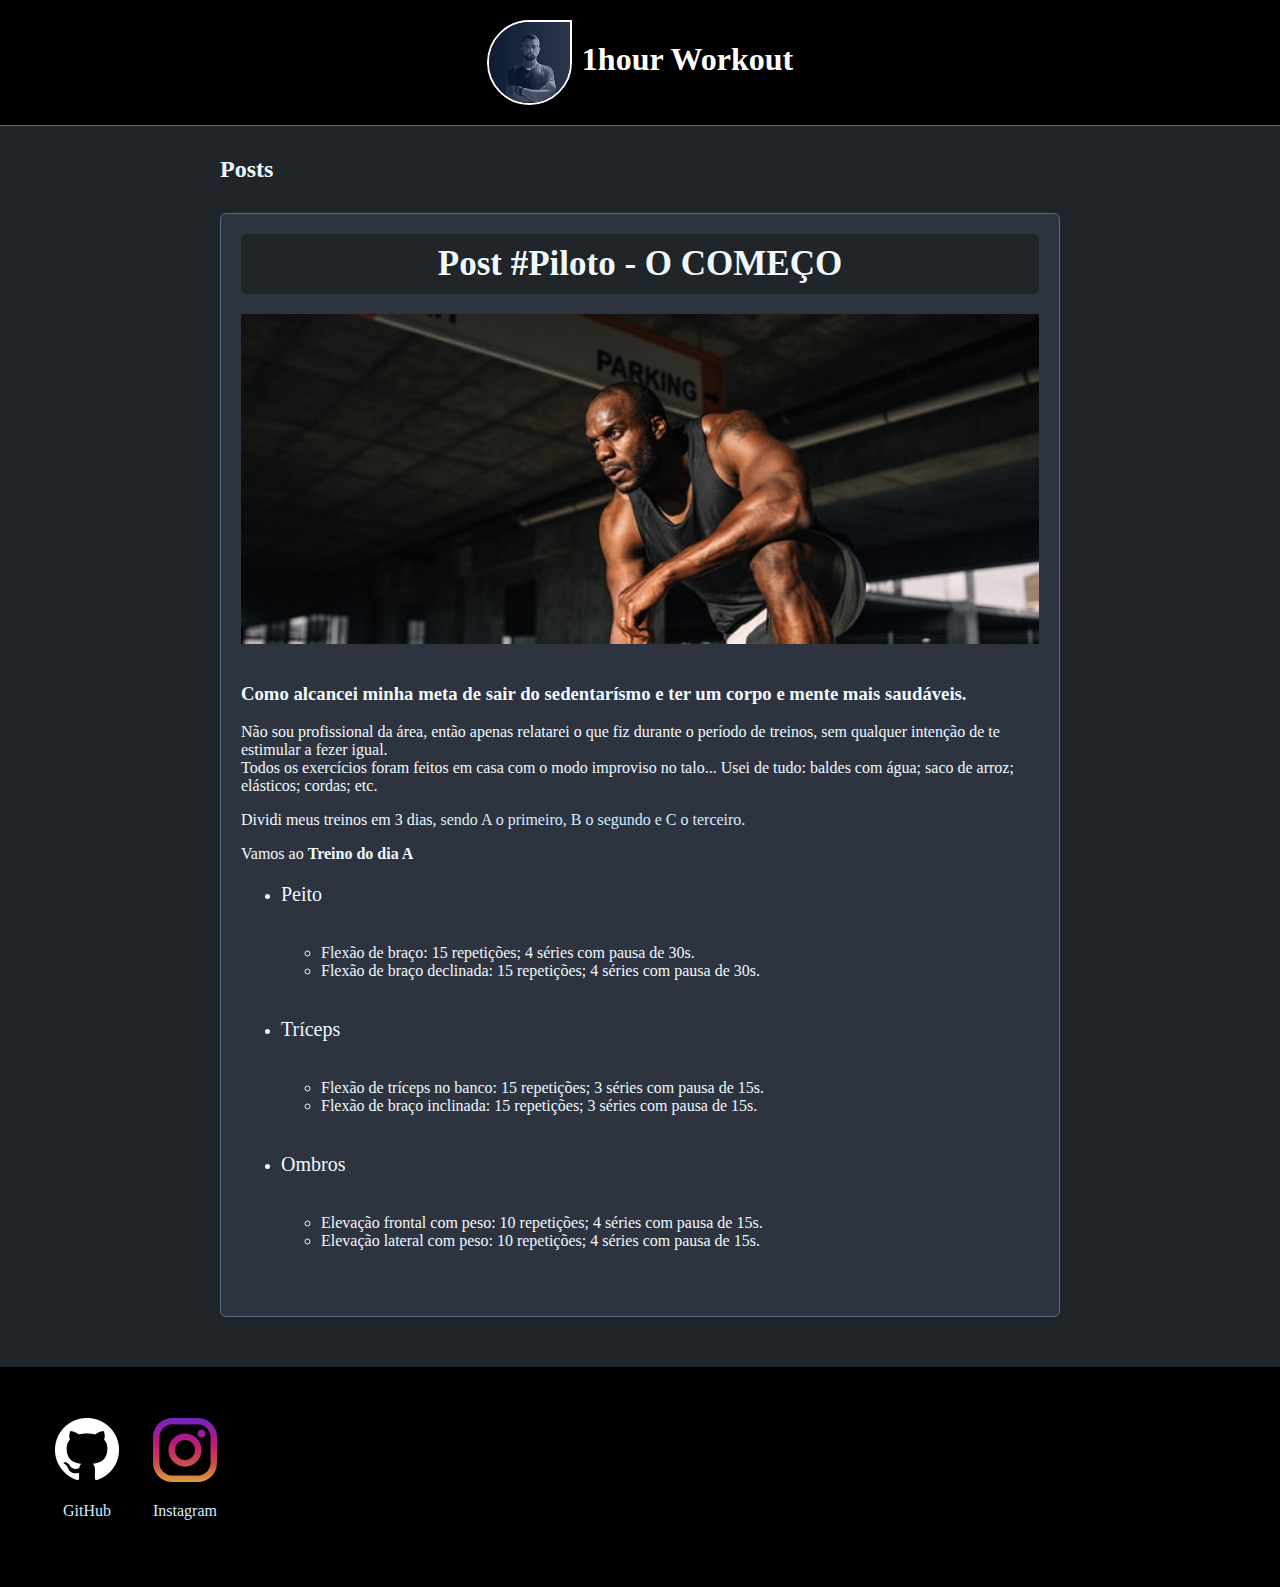
<file: page/index.html>
<!DOCTYPE html>
<html>
    <head>
        <meta charset="UTF-8"/>
        <title>1hour Workout</title>
        <link rel="stylesheet" href="/style/style.css">
    </head>

    <body>

        <header class="head">
            <img src="/imgs/me.jpg" alt="Foto de Raphael Mendonca" style="width: 100%;">
            <h1 id="title"> 1hour Workout</h1>
        </header> 
        
        <div class="box-post">

            <section>
                <header class="posts">
                    <h2 class="subtitle">Posts</h2>
                </header>
            </section>
            
            <article class="post">
                <header>
                    <h3 class="post_title">Post #Piloto - O COMEÇO</h3>
                    <img class="img_post" src="/imgs/imgpostworkout.jpg" alt="Homem treinando" style="width: 100%;">  
                </header>
                <h3>Como alcancei minha meta de sair do sedentarísmo e ter um corpo e mente mais saudáveis.</h3>
                <p>
                    Não sou profissional da área, então apenas relatarei o que fiz durante o período de treinos, sem qualquer intenção de te estimular a fezer igual.
                    <br>
                    Todos os exercícios foram feitos em casa com o modo improviso no talo... Usei de tudo: baldes com água; saco de arroz; elásticos; cordas; etc.
                </p>
                <p>
                    Dividi meus treinos em 3 dias, <a href="https://www.tuasaude.com/treino-abc/" target="_blank">sendo A o primeiro, B o segundo e C o terceiro.</a>
                </p>
                <div class="workout">
                    <p>
                        Vamos ao <strong>Treino do dia A</strong>
                    </p>
                    <ul>
                        <li>
                            <p class="members">Peito</p>
                            <ul>
                                <br>
                                <li>
                                    Flexão de braço: 15 repetições; 4 séries com pausa de 30s.
                                </li>
                                <li>
                                    Flexão de braço declinada: 15 repetições; 4 séries com pausa de 30s.
                                </li>
                            </ul>
                        </li>
                        <br>
                        <li>
                            <p class="members">Tríceps</p>
                            <ul>
                                <br>
                                <li>
                                    Flexão de tríceps no banco: 15 repetições; 3 séries com pausa de 15s.
                                </li>
                                <li>
                                    Flexão de braço inclinada: 15 repetições; 3 séries com pausa de 15s.
                                </li>
                            </ul>
                        </li>
                        <br>
                        <li>
                            <p class="members">Ombros</p>
                            <ul>
                                <br>
                                <li>
                                    Elevação frontal com peso: 10 repetições; 4 séries com pausa de 15s.
                                </li>
                                <li>
                                    Elevação lateral com peso: 10 repetições; 4 séries com pausa de 15s.
                                </li>
                            </ul>
                        </li>
                    </ul>
                </div>    
            </article>
        
        </div> 
            
        <footer class="contact">
            <ul>
                <li>
                    <a href="https://github.com/raphaelmendonnca/" target="_blank">
                        <img src="/imgs/GitHub-Mark/PNG/GitHub-Mark-Light-64px.png" alt="github-logo"/>
                        <p>GitHub</p>
                    </a>
                </li>
                <li>
                    <a href="https://instagram.com/raphaelmedonnca" target="_blank">
                        <img src="/imgs/instagram.png"/>
                        <p>Instagram</p>
                    </a>
                </li>
            </ul>
        </footer>

    </body>
</html>
</file>
<file: style/style.css>
* {
    box-sizing:border-box;
    font-family: Verdana;
}

body {
    margin: 0px;
    background-color: rgb(32, 37, 42);
    color: aliceblue;
}

.box-post {
    max-width: 900px;
    margin: auto;
}

.head {
    background-color: rgb(0, 0, 0);
    font-weight: bold;
    color: #FFFFFF;
    padding: 20px;
    text-align: center;
    display: flex;
    justify-content: center;
    border-bottom: 1px solid #596a8c;
}

.title {
    padding: 0px;
    margin: 0px;
}

.head img {
    max-width: 85px;
    max-height: 85px;
    border-radius: 50% 0% 50% 50%;
    border-width: 2px;
    border-style: solid;
    border-color: #fff;
    margin-right: 10px;
}

.posts {
    margin-left: 20px;
    margin-right: 20px;
    padding: 10px;
}

a {
    text-decoration: none;
    color: rgb(213, 236, 255);
}

.post_title {
    background-color: rgb(32, 37, 42);
    border-radius: 6px;
    padding: 10px;
    align-content: center;
    font-size: 35px;
    text-align: center;
    margin-top: 0px;
    margin-bottom: 20px;
}

.post {
    background-color: rgb(45, 52, 64);
    border-radius: 6px;
    position: relative;
    margin-left: 30px;
    margin-right: 30px;
    padding: 20px;
    border: 1px solid #596a8c;
    margin-bottom: 50px;
    padding-bottom: 50px;
}

.img_post {
    position: relative;
    display: block;
    margin-left: auto;
    margin-right: auto;
    padding-bottom: 20px;
    width: 900px;
    height: 350px;
    object-fit: cover;
    object-position: top;
}

.members {
    font-size: 20px;
    list-style: none;
}

.contact {
    background: black;
    border-top: 20px solid black;
    border-bottom: 20px solid black
}
.contact ul li {
    list-style-type: none;
    display: inline-block;
    margin: auto;
    text-align: center;
    padding: 15px;
}

.contact ul li a {
    margin: auto;
}
</file>
